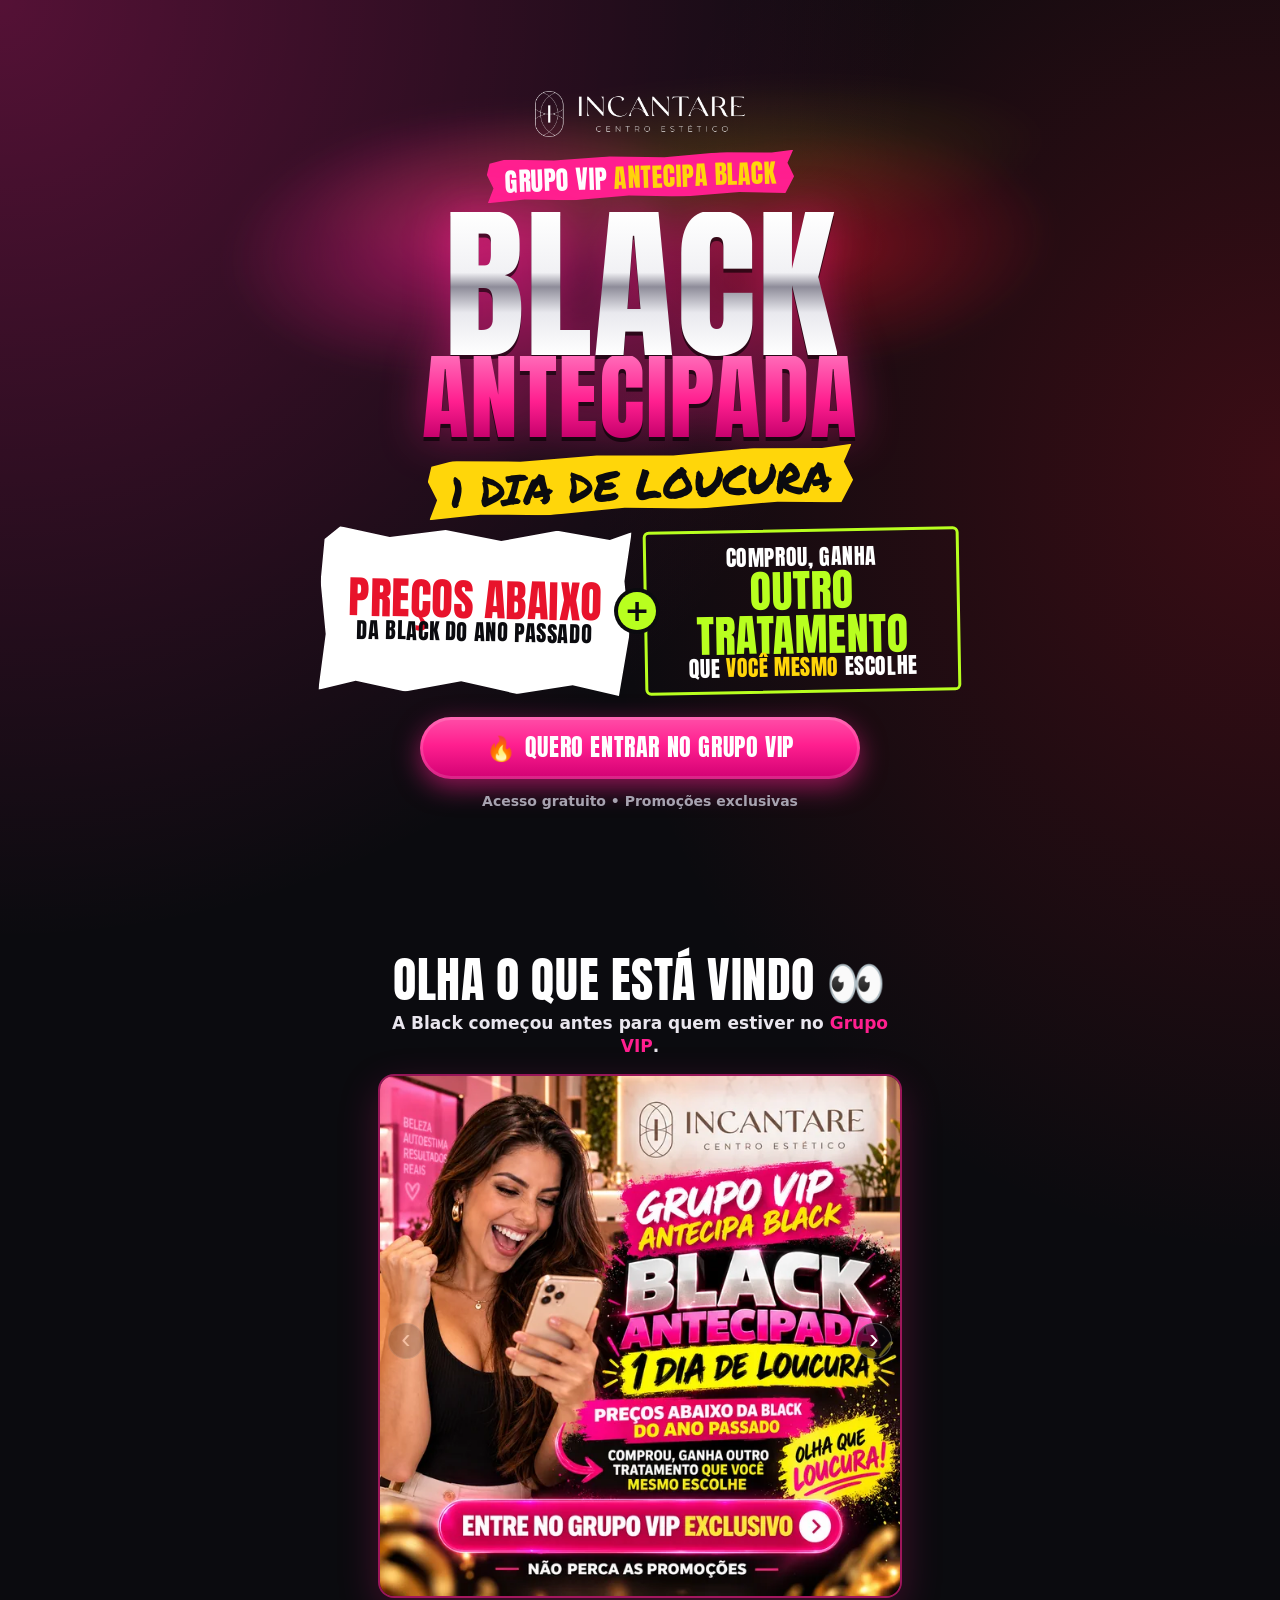
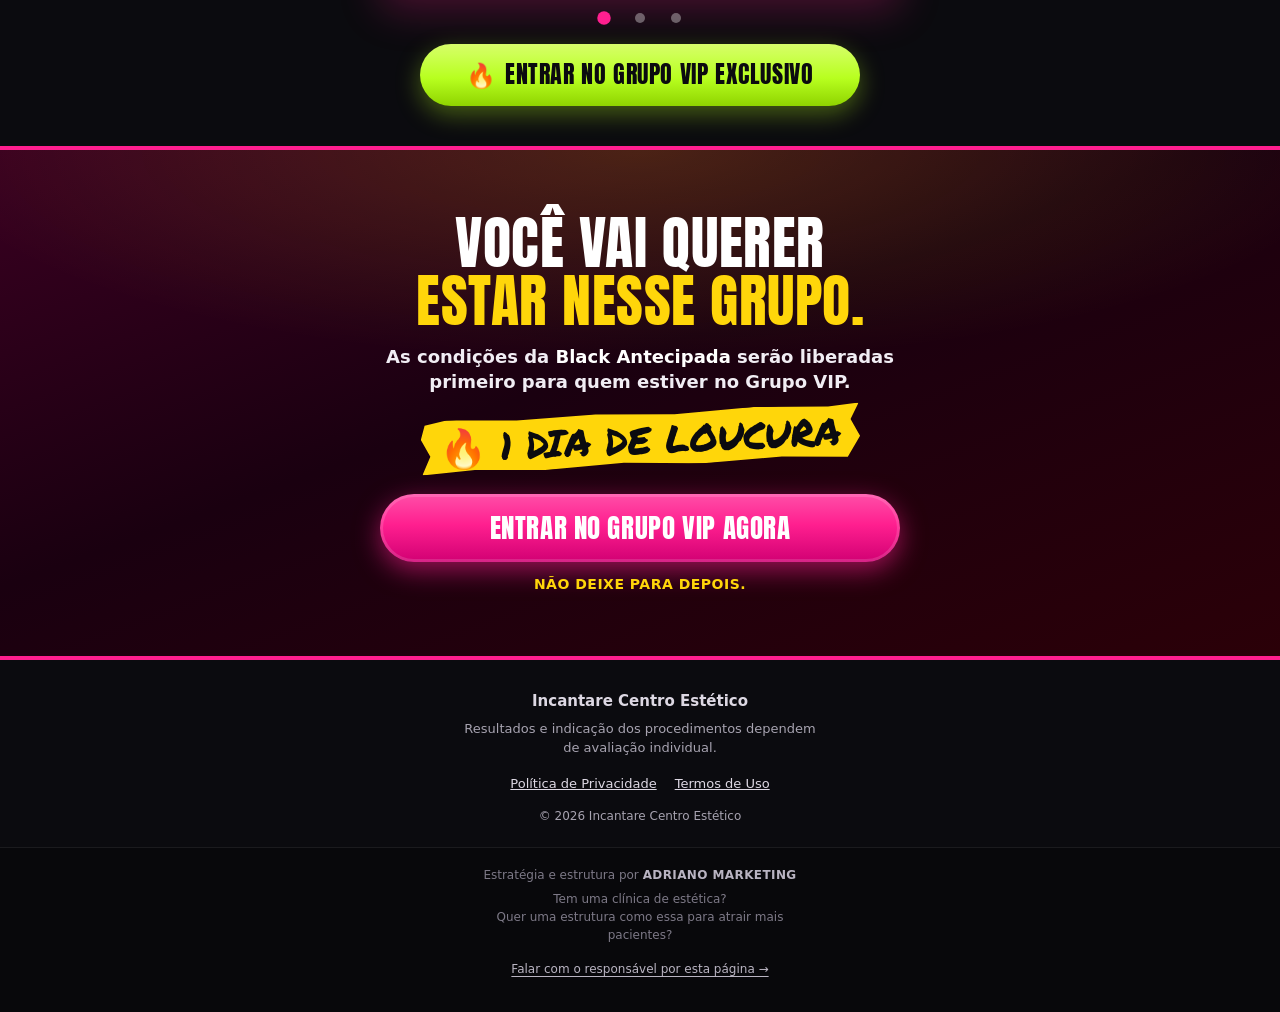
<file: index.html>
<!DOCTYPE html>
<html lang="pt-BR">
<head>
<meta charset="UTF-8">
<meta name="viewport" content="width=device-width, initial-scale=1, viewport-fit=cover">

<!-- Google Tag Manager — GTM-KT5CN4GV
     GA4 (G-BV46SKRELF) e Meta Pixel (1851466205395230) são gerenciados DENTRO do GTM.
     Não instalar gtag.js nem fbq() direto nesta página (evita duplicidade). -->
<script>(function(w,d,s,l,i){w[l]=w[l]||[];w[l].push({'gtm.start':
new Date().getTime(),event:'gtm.js'});var f=d.getElementsByTagName(s)[0],
j=d.createElement(s),dl=l!='dataLayer'?'&l='+l:'';j.async=true;j.src=
'https://www.googletagmanager.com/gtm.js?id='+i+dl;f.parentNode.insertBefore(j,f);
})(window,document,'script','dataLayer','GTM-KT5CN4GV');</script>
<!-- End Google Tag Manager -->

<title>Black Antecipada | Grupo VIP Incantare</title>
<meta name="description" content="Entre no Grupo VIP da Incantare e receba primeiro as condições especiais da Black Antecipada.">
<meta name="theme-color" content="#0b0b0f">
<meta name="robots" content="index, follow">
<meta name="facebook-domain-verification" content="6xmnbrgppo5k36y37aebxvhb4ail7x" />
<link rel="canonical" href="https://grupovipblack-incantarejoinville.adrianomarketing.com/">

<!-- Open Graph -->
<meta property="og:type" content="website">
<meta property="og:locale" content="pt_BR">
<meta property="og:site_name" content="Incantare Centro Estético">
<meta property="og:title" content="Black Antecipada | Grupo VIP Incantare">
<meta property="og:description" content="Entre no Grupo VIP da Incantare e receba primeiro as condições especiais da Black Antecipada.">
<meta property="og:url" content="https://grupovipblack-incantarejoinville.adrianomarketing.com/">
<meta property="og:image" content="https://grupovipblack-incantarejoinville.adrianomarketing.com/assets/og-black-vip.jpg">
<meta property="og:image:width" content="1080">
<meta property="og:image:height" content="1080">
<meta name="twitter:card" content="summary_large_image">

<link rel="icon" href="assets/favicon.ico" sizes="any">
<link rel="icon" type="image/png" sizes="32x32" href="assets/favicon-32.png">
<link rel="apple-touch-icon" href="assets/apple-touch-icon.png">

<link rel="preload" href="assets/fonts/anton-latin.woff2" as="font" type="font/woff2" crossorigin>
<link rel="preload" href="assets/logo-incantare-branco.webp" as="image" type="image/webp">
<link rel="stylesheet" href="css/style.css">
</head>
<body>
<!-- Google Tag Manager (noscript) -->
<noscript><iframe src="https://www.googletagmanager.com/ns.html?id=GTM-KT5CN4GV"
height="0" width="0" style="display:none;visibility:hidden"></iframe></noscript>
<!-- End Google Tag Manager (noscript) -->

<main>

  <!-- ================= 1. HERO ================= -->
  <section class="hero" id="topo">
    <img class="hero__logo" src="assets/logo-incantare-branco.webp" width="720" height="157"
         alt="Incantare Centro Estético" fetchpriority="high" decoding="async">

    <p class="badge"><span>GRUPO VIP</span> <strong>ANTECIPA BLACK</strong></p>

    <h1 class="headline">
      <span class="headline__black">BLACK</span>
      <span class="headline__antecipada">ANTECIPADA</span>
    </h1>

    <p class="loucura"><span>1 DIA DE LOUCURA</span></p>

    <div class="offers">
      <p class="offer offer--price">
        <span class="offer__big">PREÇOS ABAIXO</span>
        <span class="offer__small">DA BLACK DO ANO PASSADO</span>
      </p>
      <span class="offers__plus" aria-hidden="true">+</span>
      <p class="offer offer--gift">
        <span class="offer__small">COMPROU, GANHA</span>
        <span class="offer__big">OUTRO TRATAMENTO</span>
        <span class="offer__small">QUE <em>VOCÊ MESMO</em> ESCOLHE</span>
      </p>
    </div>

    <a class="cta cta--pink" href="#" data-vip-cta="hero" data-text="QUERO ENTRAR NO GRUPO VIP">
      <span aria-hidden="true">🔥</span> QUERO ENTRAR NO GRUPO VIP
    </a>
    <p class="micro">Acesso gratuito • Promoções exclusivas</p>
  </section>

  <!-- ================= 2. PROVA VISUAL (CARROSSEL) ================= -->
  <section class="proof" aria-labelledby="proof-title">
    <h2 class="proof__title" id="proof-title">OLHA O QUE ESTÁ VINDO <span aria-hidden="true">👀</span></h2>
    <p class="proof__text">A Black começou antes para quem estiver no <strong>Grupo VIP</strong>.</p>

    <div class="carousel" data-carousel>
      <div class="carousel__track" tabindex="0" aria-label="Artes da campanha Black Antecipada" data-track>
        <figure class="carousel__slide">
          <img src="assets/black-vip-1-640.webp"
               srcset="assets/black-vip-1-640.webp 640w, assets/black-vip-1.webp 1080w"
               sizes="(min-width: 768px) 520px, calc(100vw - 32px)"
               width="1080" height="1080" loading="lazy" decoding="async"
               alt="Grupo VIP antecipa Black: Black Antecipada, 1 dia de loucura, preços abaixo da Black do ano passado">
        </figure>
        <figure class="carousel__slide">
          <img src="assets/black-vip-2-640.webp"
               srcset="assets/black-vip-2-640.webp 640w, assets/black-vip-2.webp 1080w"
               sizes="(min-width: 768px) 520px, calc(100vw - 32px)"
               width="1080" height="1080" loading="lazy" decoding="async"
               alt="Black Antecipada Incantare: comprou, ganha outro tratamento que você mesmo escolhe">
        </figure>
        <figure class="carousel__slide">
          <img src="assets/black-vip-3-640.webp"
               srcset="assets/black-vip-3-640.webp 640w, assets/black-vip-3.webp 1080w"
               sizes="(min-width: 768px) 520px, calc(100vw - 32px)"
               width="1080" height="1080" loading="lazy" decoding="async"
               alt="Olha que loucura: entre no Grupo VIP exclusivo da Incantare e não perca as promoções">
        </figure>
      </div>
      <button class="carousel__arrow carousel__arrow--prev" type="button" aria-label="Arte anterior" data-prev>‹</button>
      <button class="carousel__arrow carousel__arrow--next" type="button" aria-label="Próxima arte" data-next>›</button>
      <div class="carousel__dots" data-dots>
        <button type="button" aria-label="Ver arte 1" aria-current="true"></button>
        <button type="button" aria-label="Ver arte 2"></button>
        <button type="button" aria-label="Ver arte 3"></button>
      </div>
    </div>

    <a class="cta cta--lime" href="#" data-vip-cta="carousel" data-text="ENTRAR NO GRUPO VIP EXCLUSIVO">
      <span aria-hidden="true">🔥</span> ENTRAR NO GRUPO VIP EXCLUSIVO
    </a>
  </section>

  <!-- ================= 3. CTA FINAL ================= -->
  <section class="final" aria-labelledby="final-title">
    <h2 class="final__title" id="final-title">VOCÊ VAI QUERER <span>ESTAR NESSE GRUPO.</span></h2>
    <p class="final__text">As condições da <strong>Black Antecipada</strong> serão liberadas primeiro para quem estiver no Grupo VIP.</p>
    <p class="loucura loucura--final"><span><span aria-hidden="true">🔥</span> 1 DIA DE LOUCURA</span></p>
    <a class="cta cta--pink cta--big" href="#" data-vip-cta="final_cta" data-text="ENTRAR NO GRUPO VIP AGORA">
      ENTRAR NO GRUPO VIP AGORA
    </a>
    <p class="micro micro--strong">Não deixe para depois.</p>
  </section>

</main>

<!-- ================= RODAPÉ INCANTARE ================= -->
<footer class="footer">
  <p class="footer__name">Incantare Centro Estético</p>
  <p class="footer__disclaimer">Resultados e indicação dos procedimentos dependem de avaliação individual.</p>
  <nav class="footer__links" aria-label="Links legais">
    <a href="privacidade.html">Política de Privacidade</a>
    <a href="termos.html">Termos de Uso</a>
  </nav>
  <p class="footer__copy">© 2026 Incantare Centro Estético</p>
</footer>

<!-- ================= ASSINATURA DA AGÊNCIA ================= -->
<aside class="agency" aria-label="Agência responsável">
  <p class="agency__by">Estratégia e estrutura por <strong>ADRIANO MARKETING</strong></p>
  <p class="agency__pitch">Tem uma clínica de estética?<br>Quer uma estrutura como essa para atrair mais pacientes?</p>
  <a class="agency__link" href="#" data-agency-cta>Falar com o responsável por esta página →</a>
</aside>

<!-- ================= CTA FIXO MOBILE ================= -->
<div class="sticky" id="sticky" aria-hidden="true">
  <a class="cta cta--pink cta--sticky" href="#" tabindex="-1" data-vip-cta="sticky_mobile" data-text="ENTRAR NO GRUPO VIP">
    <span aria-hidden="true">🔥</span> ENTRAR NO GRUPO VIP
  </a>
</div>

<script src="js/app.js" defer></script>
</body>
</html>
</file>
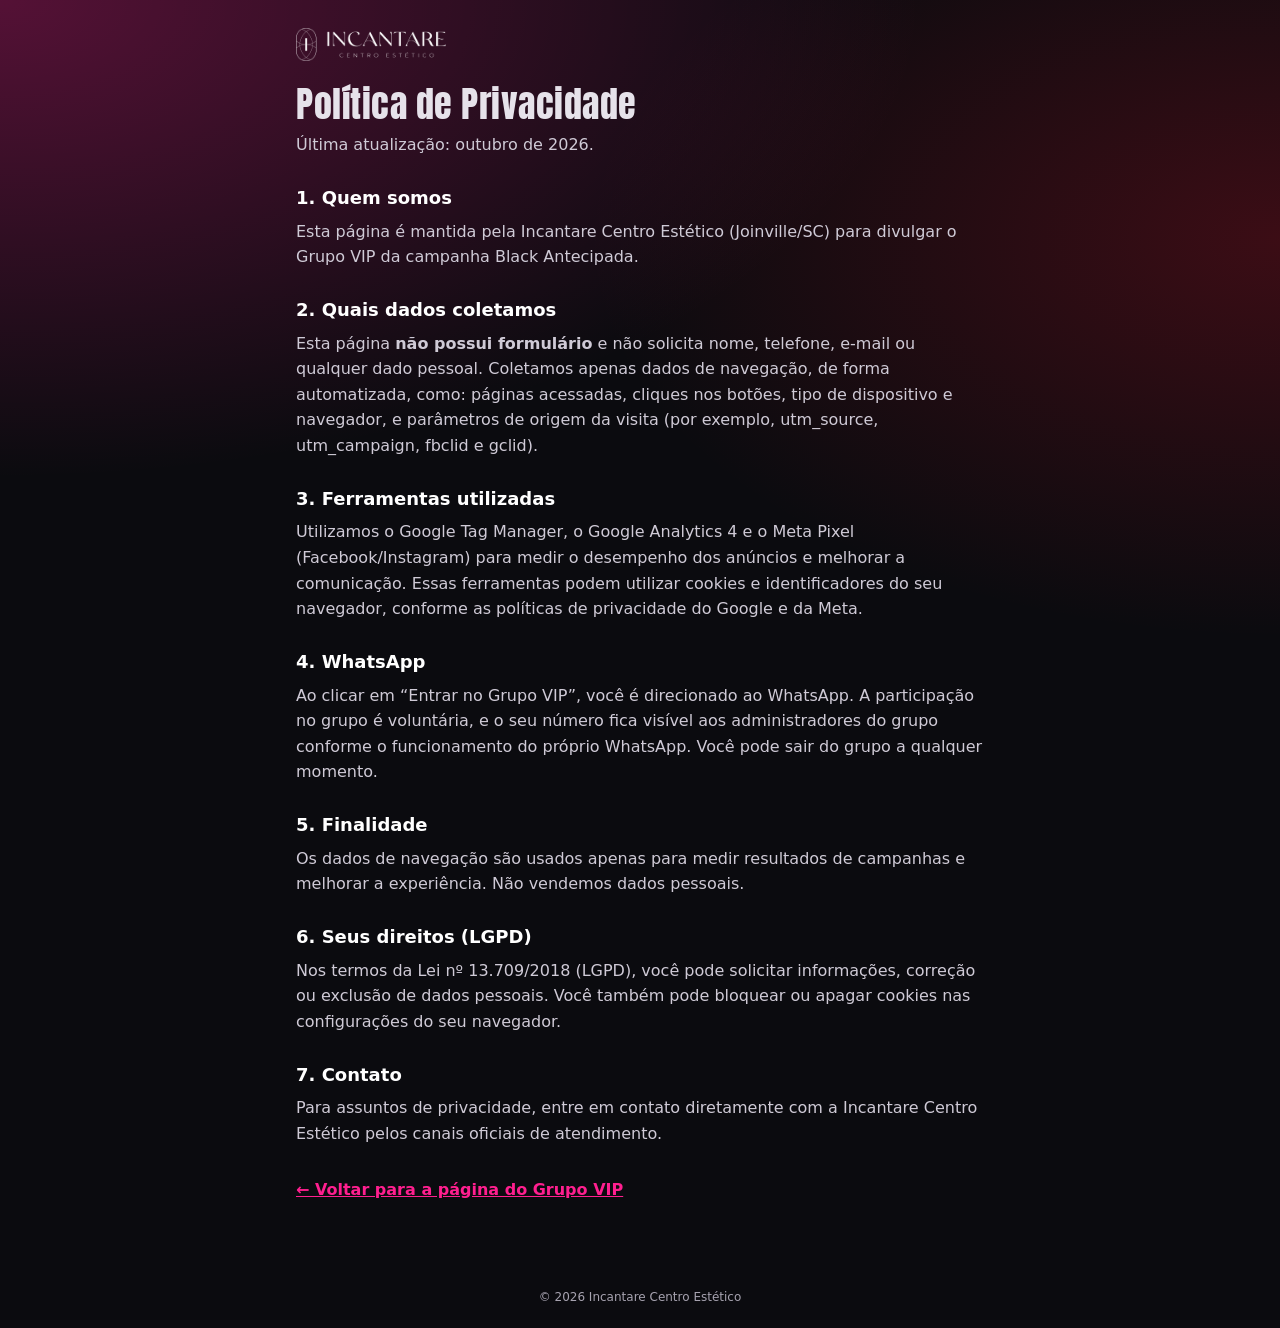
<file: privacidade.html>
<!DOCTYPE html>
<html lang="pt-BR">
<head>
<meta charset="UTF-8">
<meta name="viewport" content="width=device-width, initial-scale=1">
<script>(function(w,d,s,l,i){w[l]=w[l]||[];w[l].push({'gtm.start':
new Date().getTime(),event:'gtm.js'});var f=d.getElementsByTagName(s)[0],
j=d.createElement(s),dl=l!='dataLayer'?'&l='+l:'';j.async=true;j.src=
'https://www.googletagmanager.com/gtm.js?id='+i+dl;f.parentNode.insertBefore(j,f);
})(window,document,'script','dataLayer','GTM-KT5CN4GV');</script>
<title>Política de Privacidade | Incantare Centro Estético</title>
<meta name="robots" content="noindex, follow">
<meta name="theme-color" content="#0b0b0f">
<link rel="icon" href="assets/favicon.ico" sizes="any">
<link rel="stylesheet" href="css/style.css">
</head>
<body>
<noscript><iframe src="https://www.googletagmanager.com/ns.html?id=GTM-KT5CN4GV"
height="0" width="0" style="display:none;visibility:hidden"></iframe></noscript>
<main class="legal">
  <a href="./"><img class="legal__logo" src="assets/logo-incantare-branco.webp" width="720" height="157" alt="Incantare Centro Estético"></a>
  <h1>Política de Privacidade</h1>
  <p>Última atualização: outubro de 2026.</p>

  <h2>1. Quem somos</h2>
  <p>Esta página é mantida pela Incantare Centro Estético (Joinville/SC) para divulgar o Grupo VIP da campanha Black Antecipada.</p>
  <h2>2. Quais dados coletamos</h2>
  <p>Esta página <strong>não possui formulário</strong> e não solicita nome, telefone, e-mail ou qualquer dado pessoal. Coletamos apenas dados de navegação, de forma automatizada, como: páginas acessadas, cliques nos botões, tipo de dispositivo e navegador, e parâmetros de origem da visita (por exemplo, utm_source, utm_campaign, fbclid e gclid).</p>
  <h2>3. Ferramentas utilizadas</h2>
  <p>Utilizamos o Google Tag Manager, o Google Analytics 4 e o Meta Pixel (Facebook/Instagram) para medir o desempenho dos anúncios e melhorar a comunicação. Essas ferramentas podem utilizar cookies e identificadores do seu navegador, conforme as políticas de privacidade do Google e da Meta.</p>
  <h2>4. WhatsApp</h2>
  <p>Ao clicar em “Entrar no Grupo VIP”, você é direcionado ao WhatsApp. A participação no grupo é voluntária, e o seu número fica visível aos administradores do grupo conforme o funcionamento do próprio WhatsApp. Você pode sair do grupo a qualquer momento.</p>
  <h2>5. Finalidade</h2>
  <p>Os dados de navegação são usados apenas para medir resultados de campanhas e melhorar a experiência. Não vendemos dados pessoais.</p>
  <h2>6. Seus direitos (LGPD)</h2>
  <p>Nos termos da Lei nº 13.709/2018 (LGPD), você pode solicitar informações, correção ou exclusão de dados pessoais. Você também pode bloquear ou apagar cookies nas configurações do seu navegador.</p>
  <h2>7. Contato</h2>
  <p>Para assuntos de privacidade, entre em contato diretamente com a Incantare Centro Estético pelos canais oficiais de atendimento.</p>
  <a class="legal__back" href="./">← Voltar para a página do Grupo VIP</a>
</main>
<footer class="footer">
  <p class="footer__copy">© 2026 Incantare Centro Estético</p>
</footer>
</body>
</html>
</file>
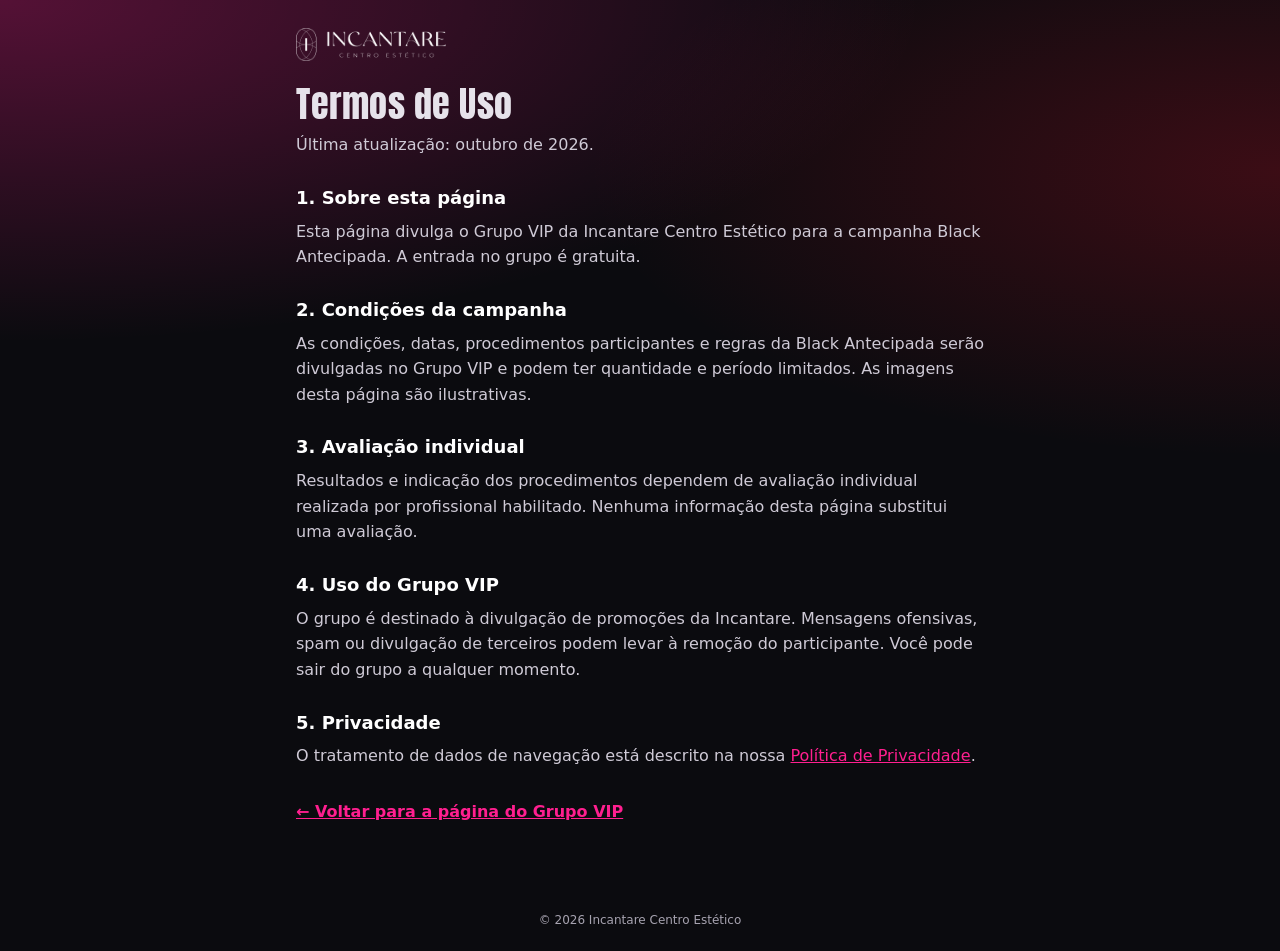
<file: termos.html>
<!DOCTYPE html>
<html lang="pt-BR">
<head>
<meta charset="UTF-8">
<meta name="viewport" content="width=device-width, initial-scale=1">
<script>(function(w,d,s,l,i){w[l]=w[l]||[];w[l].push({'gtm.start':
new Date().getTime(),event:'gtm.js'});var f=d.getElementsByTagName(s)[0],
j=d.createElement(s),dl=l!='dataLayer'?'&l='+l:'';j.async=true;j.src=
'https://www.googletagmanager.com/gtm.js?id='+i+dl;f.parentNode.insertBefore(j,f);
})(window,document,'script','dataLayer','GTM-KT5CN4GV');</script>
<title>Termos de Uso | Incantare Centro Estético</title>
<meta name="robots" content="noindex, follow">
<meta name="theme-color" content="#0b0b0f">
<link rel="icon" href="assets/favicon.ico" sizes="any">
<link rel="stylesheet" href="css/style.css">
</head>
<body>
<noscript><iframe src="https://www.googletagmanager.com/ns.html?id=GTM-KT5CN4GV"
height="0" width="0" style="display:none;visibility:hidden"></iframe></noscript>
<main class="legal">
  <a href="./"><img class="legal__logo" src="assets/logo-incantare-branco.webp" width="720" height="157" alt="Incantare Centro Estético"></a>
  <h1>Termos de Uso</h1>
  <p>Última atualização: outubro de 2026.</p>

  <h2>1. Sobre esta página</h2>
  <p>Esta página divulga o Grupo VIP da Incantare Centro Estético para a campanha Black Antecipada. A entrada no grupo é gratuita.</p>
  <h2>2. Condições da campanha</h2>
  <p>As condições, datas, procedimentos participantes e regras da Black Antecipada serão divulgadas no Grupo VIP e podem ter quantidade e período limitados. As imagens desta página são ilustrativas.</p>
  <h2>3. Avaliação individual</h2>
  <p>Resultados e indicação dos procedimentos dependem de avaliação individual realizada por profissional habilitado. Nenhuma informação desta página substitui uma avaliação.</p>
  <h2>4. Uso do Grupo VIP</h2>
  <p>O grupo é destinado à divulgação de promoções da Incantare. Mensagens ofensivas, spam ou divulgação de terceiros podem levar à remoção do participante. Você pode sair do grupo a qualquer momento.</p>
  <h2>5. Privacidade</h2>
  <p>O tratamento de dados de navegação está descrito na nossa <a href="privacidade.html">Política de Privacidade</a>.</p>
  <a class="legal__back" href="./">← Voltar para a página do Grupo VIP</a>
</main>
<footer class="footer">
  <p class="footer__copy">© 2026 Incantare Centro Estético</p>
</footer>
</body>
</html>
</file>
<file: css/style.css>
/* ============================================================
   Incantare — Grupo VIP Black Antecipada
   Mobile first (360–430px) → desktop
   ============================================================ */

@font-face {
  font-family: "Anton";
  src: url("../assets/fonts/anton-latin.woff2") format("woff2");
  font-weight: 400;
  font-style: normal;
  font-display: swap;
}
@font-face {
  font-family: "Permanent Marker";
  src: url("../assets/fonts/permanent-marker-latin.woff2") format("woff2");
  font-weight: 400;
  font-style: normal;
  font-display: swap;
}

:root {
  --bg: #0b0b0f;
  --bg-2: #15101a;
  --pink: #ff1f8f;
  --pink-dark: #d10073;
  --red: #e8132b;
  --yellow: #ffd60a;
  --lime: #b8ff1f;
  --white: #ffffff;
  --muted: #a7a3b0;
  --gutter: 16px;
  --font-impact: "Anton", "Impact", "Arial Narrow Bold", sans-serif;
  --font-brush: "Permanent Marker", "Anton", cursive;
  --font-body: system-ui, -apple-system, "Segoe UI", Roboto, Arial, sans-serif;
  /* bordas "de pincel" para as faixas */
  --brush: polygon(1% 8%, 6% 0, 22% 6%, 40% 1%, 58% 7%, 76% 0, 93% 5%, 100% 0, 98% 30%, 100% 62%, 97% 100%, 82% 94%, 64% 100%, 46% 93%, 28% 100%, 12% 94%, 0 100%, 2% 66%, 0 34%);
}

*, *::before, *::after { box-sizing: border-box; }

html { -webkit-text-size-adjust: 100%; scroll-behavior: smooth; }

body {
  margin: 0;
  min-width: 320px;
  overflow-x: hidden;
  font-family: var(--font-body);
  color: var(--white);
  background:
    radial-gradient(120% 60% at 0% 0%, rgba(255, 31, 143, .30), transparent 60%),
    radial-gradient(90% 50% at 100% 18%, rgba(232, 19, 43, .22), transparent 60%),
    var(--bg);
  background-repeat: no-repeat;
  -webkit-font-smoothing: antialiased;
}

img { display: block; max-width: 100%; height: auto; }
h1, h2, p, figure { margin: 0; }
a { color: inherit; }

main { overflow-x: clip; }

/* ================= HERO ================= */
.hero {
  position: relative;
  display: flex;
  flex-direction: column;
  align-items: center;
  justify-content: center;
  gap: 12px;
  width: 100%;
  max-width: 560px;
  min-height: 100svh;
  margin: 0 auto;
  padding: 18px var(--gutter) 28px;
  text-align: center;
}

/* "splash" de tinta atrás do título */
.hero::before {
  content: "";
  position: absolute;
  z-index: -1;
  top: 90px;
  left: 50%;
  width: 115%;
  height: 300px;
  transform: translateX(-50%) rotate(-6deg);
  background:
    radial-gradient(closest-side at 30% 45%, rgba(255, 31, 143, .55), transparent),
    radial-gradient(closest-side at 72% 60%, rgba(232, 19, 43, .45), transparent),
    radial-gradient(closest-side at 55% 30%, rgba(255, 214, 10, .18), transparent);
  filter: blur(8px);
  pointer-events: none;
}

.hero__logo {
  width: 168px;
  margin-bottom: 4px;
}

.badge {
  display: inline-block;
  padding: 9px 18px 8px;
  font-family: var(--font-impact);
  font-size: 21px;
  letter-spacing: .5px;
  line-height: 1;
  background: var(--pink);
  clip-path: var(--brush);
  transform: rotate(-2deg);
}
.badge strong { font-weight: 400; color: var(--yellow); }

.headline {
  display: flex;
  flex-direction: column;
  align-items: center;
  font-family: var(--font-impact);
  font-weight: 400;
  line-height: .86;
  letter-spacing: 1px;
  filter: drop-shadow(0 4px 0 rgba(0, 0, 0, .6)) drop-shadow(0 0 22px rgba(255, 31, 143, .45));
}
.headline__black {
  font-size: clamp(92px, 31vw, 168px);
  background: linear-gradient(180deg, #ffffff 0%, #f1f1f4 42%, #8e8c99 52%, #e9e9ee 70%, #ffffff 100%);
  -webkit-background-clip: text;
  background-clip: text;
  color: transparent;
}
.headline__antecipada {
  font-size: clamp(54px, 17.4vw, 96px);
  background: linear-gradient(180deg, #ff6ab8 0%, #ff1f8f 55%, #c4006b 100%);
  -webkit-background-clip: text;
  background-clip: text;
  color: transparent;
}

/* faixa amarela com letra de pincel */
.loucura {
  display: inline-block;
  max-width: 100%;
  padding: 8px 22px 6px;
  font-family: var(--font-brush);
  font-size: clamp(27px, 8.6vw, 42px);
  line-height: 1.05;
  color: #0b0b0f;
  background: var(--yellow);
  clip-path: var(--brush);
  transform: rotate(-2.5deg);
  white-space: nowrap;
}

.offers {
  display: flex;
  flex-direction: column;
  align-items: center;
  width: 100%;
  margin-top: 4px;
}
.offer {
  display: flex;
  flex-direction: column;
  align-items: center;
  width: 100%;
  max-width: 400px;
  padding: 10px 14px 12px;
  line-height: 1;
}
.offer__big {
  font-family: var(--font-impact);
  font-size: clamp(32px, 10.2vw, 44px);
  letter-spacing: .5px;
}
.offer__small {
  font-family: var(--font-impact);
  font-size: clamp(17px, 5.2vw, 22px);
  letter-spacing: .6px;
}
.offer--price {
  color: var(--red);
  background: var(--white);
  clip-path: var(--brush);
  transform: rotate(1.2deg);
}
.offer--price .offer__small { color: #0b0b0f; }
.offer--gift {
  padding-top: 14px;
  border: 3px solid var(--lime);
  border-radius: 6px;
  transform: rotate(-1deg);
}
.offer--gift .offer__big { color: var(--lime); }
.offer--gift em { font-style: normal; color: var(--yellow); }

.offers__plus {
  position: relative;
  z-index: 1;
  display: grid;
  place-items: center;
  width: 38px;
  height: 38px;
  margin: -10px 0 -14px;
  font-family: var(--font-body);
  font-weight: 900;
  font-size: 30px;
  line-height: 1;
  color: #0b0b0f;
  background: var(--lime);
  border-radius: 50%;
  box-shadow: 0 0 0 4px var(--bg);
}

/* ================= CTAs ================= */
.cta {
  display: flex;
  align-items: center;
  justify-content: center;
  gap: 8px;
  width: 100%;
  max-width: 440px;
  min-height: 62px;
  margin-top: 10px;
  padding: 14px 18px;
  font-family: var(--font-impact);
  font-size: clamp(19px, 5.8vw, 24px);
  letter-spacing: .6px;
  line-height: 1.05;
  text-align: center;
  text-decoration: none;
  border-radius: 999px;
  cursor: pointer;
  -webkit-tap-highlight-color: transparent;
  transition: transform .12s ease, filter .12s ease;
}
.cta:active { transform: scale(.97); }
.cta:focus-visible { outline: 3px solid var(--yellow); outline-offset: 3px; }

.cta--pink {
  color: var(--white);
  background: linear-gradient(180deg, #ff4fa8 0%, var(--pink) 45%, var(--pink-dark) 100%);
  box-shadow: 0 0 0 3px rgba(255, 255, 255, .14) inset, 0 8px 26px rgba(255, 31, 143, .55);
  animation: pulse 2.2s ease-in-out infinite;
}
.cta--lime {
  color: #0b0b0f;
  background: linear-gradient(180deg, #d7ff6b 0%, var(--lime) 55%, #8fd400 100%);
  box-shadow: 0 8px 24px rgba(184, 255, 31, .35);
}
.cta--big { min-height: 68px; font-size: clamp(21px, 6.4vw, 27px); }

@keyframes pulse {
  0%, 100% { transform: scale(1); box-shadow: 0 0 0 3px rgba(255, 255, 255, .14) inset, 0 8px 26px rgba(255, 31, 143, .55); }
  50% { transform: scale(1.03); box-shadow: 0 0 0 3px rgba(255, 255, 255, .2) inset, 0 10px 38px rgba(255, 31, 143, .8); }
}

.micro {
  font-size: 14px;
  font-weight: 600;
  color: var(--muted);
}
.micro--strong { color: var(--yellow); font-weight: 800; text-transform: uppercase; letter-spacing: .5px; }

/* ================= PROVA VISUAL ================= */
.proof {
  display: flex;
  flex-direction: column;
  align-items: center;
  width: 100%;
  max-width: 560px;
  margin: 0 auto;
  padding: 34px var(--gutter) 40px;
  text-align: center;
}
.proof__title {
  font-family: var(--font-impact);
  font-weight: 400;
  font-size: clamp(34px, 10.4vw, 48px);
  line-height: 1;
  letter-spacing: .5px;
}
.proof__text {
  margin: 8px 0 18px;
  font-size: 17px;
  font-weight: 600;
  line-height: 1.35;
  color: #e9e6ee;
}
.proof__text strong { color: var(--pink); }

.carousel {
  position: relative;
  width: 100%;
  max-width: 520px;
}
.carousel__track {
  display: flex;
  overflow-x: auto;
  scroll-snap-type: x mandatory;
  scroll-behavior: smooth;
  overscroll-behavior-x: contain;
  border-radius: 14px;
  box-shadow: 0 0 0 2px rgba(255, 31, 143, .55), 0 14px 40px rgba(255, 31, 143, .25);
  scrollbar-width: none;
}
.carousel__track::-webkit-scrollbar { display: none; }
.carousel__track:focus-visible { outline: 3px solid var(--yellow); outline-offset: 3px; }
.carousel__slide {
  flex: 0 0 100%;
  scroll-snap-align: center;
  scroll-snap-stop: always;
  aspect-ratio: 1 / 1;
  background: var(--bg-2);
}
.carousel__slide img { width: 100%; height: 100%; object-fit: cover; }

.carousel__arrow {
  position: absolute;
  top: 50%;
  display: grid;
  place-items: center;
  width: 36px;
  height: 36px;
  padding: 0 0 3px;
  margin-top: -32px;
  font-size: 28px;
  line-height: 1;
  color: var(--white);
  background: rgba(11, 11, 15, .6);
  border: 1px solid rgba(255, 255, 255, .25);
  border-radius: 50%;
  cursor: pointer;
}
.carousel__arrow--prev { left: 8px; }
.carousel__arrow--next { right: 8px; }
.carousel__arrow[disabled] { opacity: .3; cursor: default; }

.carousel__dots {
  display: flex;
  justify-content: center;
  gap: 4px;
  margin-top: 6px;
}
.carousel__dots button {
  position: relative;
  width: 32px;
  height: 32px;
  padding: 0;
  background: none;
  border: 0;
  cursor: pointer;
}
.carousel__dots button::after {
  content: "";
  position: absolute;
  inset: 11px;
  border-radius: 50%;
  background: rgba(255, 255, 255, .35);
  transition: background .2s, transform .2s;
}
.carousel__dots button[aria-current="true"]::after { background: var(--pink); transform: scale(1.35); }

/* ================= CTA FINAL ================= */
.final {
  position: relative;
  display: flex;
  flex-direction: column;
  align-items: center;
  gap: 14px;
  padding: 46px var(--gutter) 50px;
  text-align: center;
  background:
    radial-gradient(80% 60% at 50% 0%, rgba(255, 214, 10, .16), transparent 70%),
    linear-gradient(160deg, #3a0021 0%, #1a0010 45%, #2b0008 100%);
  border-top: 4px solid var(--pink);
  border-bottom: 4px solid var(--pink);
}
.final > * { max-width: 520px; }
.final__title {
  font-family: var(--font-impact);
  font-weight: 400;
  font-size: clamp(33px, 10.2vw, 58px);
  line-height: 1;
  letter-spacing: .5px;
}
.final__title span { display: block; color: var(--yellow); }
.final__text {
  font-size: 18px;
  font-weight: 600;
  line-height: 1.4;
  color: #f1edf4;
}
.final__text strong { color: var(--white); font-weight: 900; }
.loucura--final { margin: 4px 0; font-size: clamp(23px, 7.2vw, 38px); padding: 8px 18px 6px; }

/* ================= RODAPÉ ================= */
.footer {
  padding: 30px var(--gutter) 22px;
  text-align: center;
  font-size: 13px;
  line-height: 1.5;
  color: var(--muted);
}
.footer__name { font-weight: 800; color: #ddd8e3; font-size: 15px; }
.footer__disclaimer { max-width: 360px; margin: 6px auto 10px; }
.footer__links { display: flex; justify-content: center; gap: 18px; }
.footer__links a { padding: 6px 0; color: #ddd8e3; }
.footer__copy { margin-top: 8px; font-size: 12px; }

/* ================= ASSINATURA AGÊNCIA (discreta) ================= */
.agency {
  padding: 18px var(--gutter) 26px;
  text-align: center;
  font-size: 12px;
  line-height: 1.5;
  color: #7d7987;
  border-top: 1px solid rgba(255, 255, 255, .08);
  background: #08080b;
}
.agency__by strong { color: #b9b4c2; letter-spacing: .4px; }
.agency__pitch { margin: 6px auto 8px; max-width: 320px; }
.agency__link {
  display: inline-block;
  padding: 8px 4px;
  color: #b9b4c2;
  text-underline-offset: 3px;
}

/* ================= CTA FIXO MOBILE ================= */
.sticky {
  position: fixed;
  z-index: 50;
  left: 0;
  right: 0;
  bottom: 0;
  padding: 8px 12px calc(8px + env(safe-area-inset-bottom));
  background: rgba(11, 11, 15, .92);
  -webkit-backdrop-filter: blur(6px);
  backdrop-filter: blur(6px);
  border-top: 1px solid rgba(255, 31, 143, .35);
  transform: translateY(110%);
  transition: transform .25s ease;
}
.sticky.is-visible { transform: translateY(0); }
.cta--sticky {
  min-height: 52px;
  max-width: 480px;
  margin: 0 auto;
  font-size: 20px;
  animation: none;
}
/* reserva espaço no fim da página para o CTA fixo não cobrir o rodapé/assinatura */
body.has-sticky .agency { padding-bottom: calc(26px + 72px + env(safe-area-inset-bottom)); }

/* ================= DESKTOP ================= */
@media (min-width: 768px) {
  .sticky { display: none; }
  .hero { padding-top: 28px; gap: 14px; }
  .hero__logo { width: 210px; }
  .badge { font-size: 26px; }
  .offers { flex-direction: row; align-items: stretch; justify-content: center; gap: 0; max-width: 640px; }
  .hero { max-width: 720px; }
  .offer { max-width: none; flex: 1; justify-content: center; }
  .offers__plus { align-self: center; margin: 0 -12px; }
  .cta:hover { filter: brightness(1.08); }
  .proof { padding-top: 56px; }
  .final { padding: 64px var(--gutter); }
}

@media (prefers-reduced-motion: reduce) {
  html { scroll-behavior: auto; }
  .cta--pink { animation: none; }
  .carousel__track { scroll-behavior: auto; }
}

/* ================= PÁGINAS LEGAIS ================= */
.legal {
  max-width: 720px;
  margin: 0 auto;
  padding: 28px var(--gutter) 48px;
  font-size: 16px;
  line-height: 1.6;
  color: #e6e2ea;
}
.legal__logo { width: 150px; margin-bottom: 24px; }
.legal h1 { font-family: var(--font-impact); font-weight: 400; font-size: 36px; line-height: 1.1; letter-spacing: .5px; margin-bottom: 8px; }
.legal h2 { font-size: 18px; margin: 26px 0 6px; color: var(--white); }
.legal p, .legal li { color: #cfcad6; }
.legal a { color: var(--pink); }
.legal__back { display: inline-block; margin-top: 30px; font-weight: 700; }
</file>
